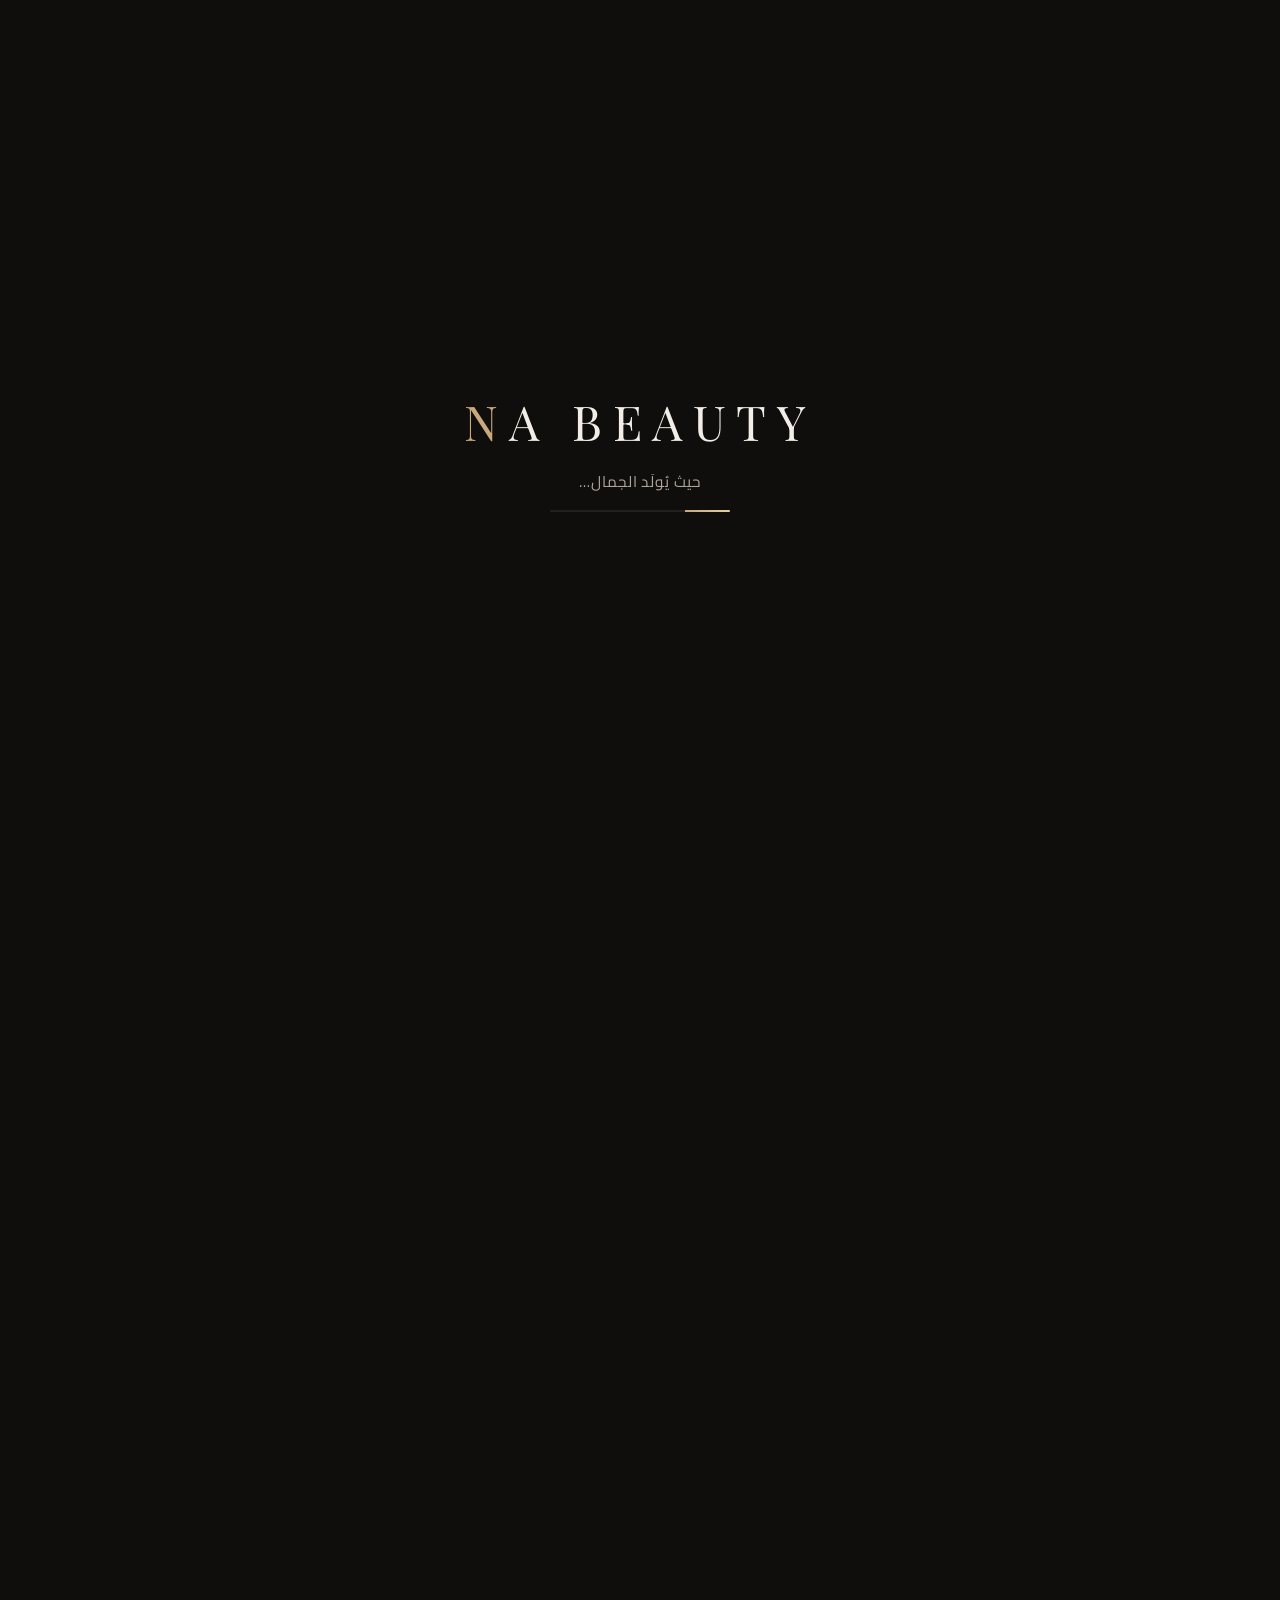
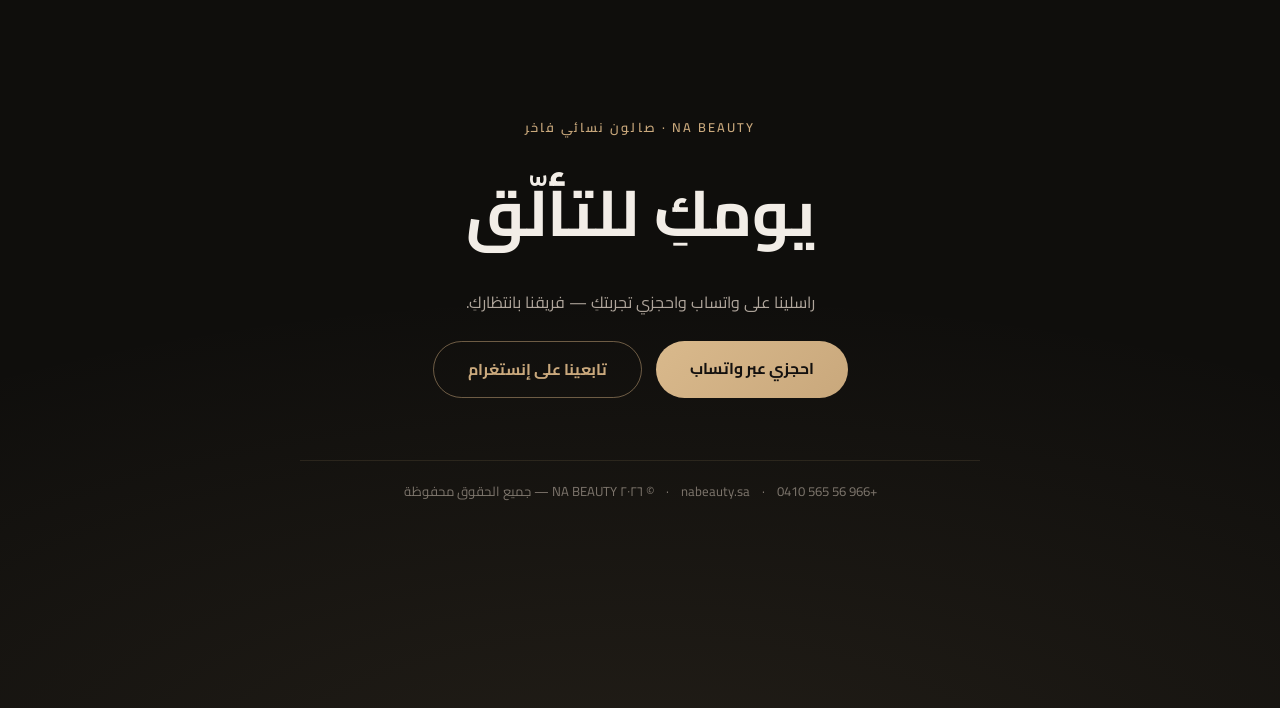
<file: scroll-world/index.html>
<!DOCTYPE html>
<html lang="ar" dir="rtl">
<head>
<meta charset="UTF-8">
<meta name="viewport" content="width=device-width, initial-scale=1.0">
<title>NA BEAUTY — حيث يُولَد الجمال</title>
<meta name="description" content="صالون نسائي فاخر — تجربة تجميل سينمائية على دورين. مرّري للأسفل وابدئي الرحلة.">
<link rel="preconnect" href="https://fonts.googleapis.com">
<link rel="preconnect" href="https://fonts.gstatic.com" crossorigin>
<link href="https://fonts.googleapis.com/css2?family=Cairo:wght@300;400;600;700&family=Playfair+Display:wght@400;600;700&display=swap" rel="stylesheet">
<link rel="stylesheet" href="src/style.css">
</head>
<body>

<div id="loader" aria-hidden="true">
  <div class="loader-brand">NA BEAUTY</div>
  <div class="loader-sub">حيث يُولَد الجمال…</div>
  <div class="loader-bar"><i></i></div>
</div>

<header class="topbar">
  <a class="brand" href="#scene-0">NA <span>BEAUTY</span></a>
  <nav class="topnav">
    <a href="#scene-1">خدماتنا</a>
    <a href="https://wa.me/966565650410" target="_blank" rel="noopener" class="book-btn">احجزي الآن</a>
  </nav>
</header>

<aside class="dots" id="dots" aria-label="مشاهد الرحلة"></aside>

<main id="world"></main>

<section class="outro" id="outro">
  <p class="outro-kicker">NA BEAUTY · صالون نسائي فاخر</p>
  <h2>يومكِ للتألّق</h2>
  <p class="outro-copy">راسلينا على واتساب واحجزي تجربتكِ — فريقنا بانتظاركِ.</p>
  <div class="outro-actions">
    <a class="btn gold" href="https://wa.me/966565650410" target="_blank" rel="noopener">احجزي عبر واتساب</a>
    <a class="btn ghost" href="https://www.instagram.com/nahedalamoudi_" target="_blank" rel="noopener">تابعينا على إنستغرام</a>
  </div>
  <footer class="site-footer">
    <span>+966 56 565 0410</span><span>·</span>
    <span>nabeauty.sa</span><span>·</span>
    <span>© ٢٠٢٦ NA BEAUTY — جميع الحقوق محفوظة</span>
  </footer>
</section>

<script src="src/data.js"></script>
<script src="src/main.js"></script>
</body>
</html>
</file>
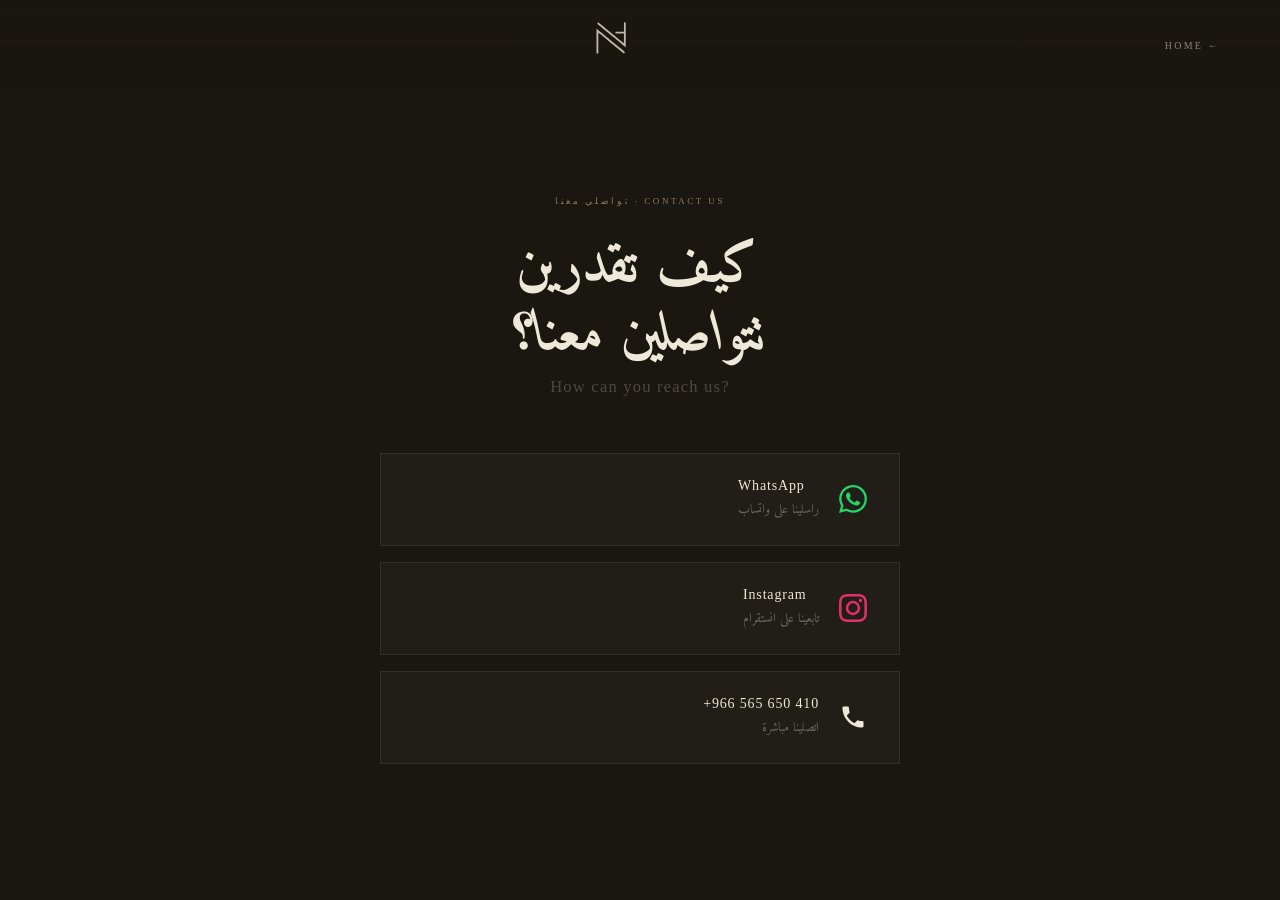
<file: contact.html>
<!DOCTYPE html>
<html lang="ar" dir="rtl">
<head>
  <meta charset="UTF-8">
  <meta name="viewport" content="width=device-width, initial-scale=1.0">
  <title>NA Beauty · تواصلي معنا</title>
  <link rel="icon" type="image/svg+xml" href="favicon.svg">
  <link rel="preconnect" href="https://fonts.googleapis.com">
  <link rel="preconnect" href="https://fonts.gstatic.com" crossorigin>
  <link href="https://fonts.googleapis.com/css2?family=Amiri:ital,wght@0,400;0,700;1,400;1,700&display=swap" rel="stylesheet">
  <link rel="stylesheet" href="style.css">
</head>
<body>

  <nav>
    <a href="index.html" class="nav-back">← Home</a>
    <div class="nav-logo">
      <svg viewBox="0 0 524 485" xmlns="http://www.w3.org/2000/svg">
        <g transform="translate(-301,726.794848) scale(0.1,-0.1)" fill="#EDE8D8" fill-opacity="0.78">
          <path d="M7093 7258 c-12 -6 -35 -29 -50 -51 l-28 -40 -3 -509 -3 -508 -445 0 c-387 0 -450 -2 -479 -16 -34 -16 -85 -73 -85 -94 0 -20 32 -59 65 -80 31 -19 48 -20 489 -20 l456 0 0 -566 c0 -375 -3 -563 -10 -559 -6 3 -115 93 -243 198 -489 401 -1429 1176 -1592 1312 -760 631 -1045 860 -1080 869 -48 13 -108 -6 -123 -39 -15 -33 -15 -84 1 -112 10 -18 460 -391 1141 -945 54 -45 107 -88 116 -97 9 -9 50 -43 91 -77 41 -33 139 -114 219 -180 80 -66 184 -151 231 -190 47 -38 211 -173 365 -300 871 -719 1084 -894 1089 -894 3 0 5 628 5 1396 0 1541 4 1433 -62 1489 -33 28 -34 28 -65 13z"/>
          <path d="M3840 5102 l0 -1398 29 -46 c53 -84 94 -85 151 -7 l30 42 0 1174 c0 783 3 1173 10 1173 6 0 44 -28 86 -62 42 -35 118 -97 169 -138 50 -41 188 -154 306 -249 118 -96 261 -213 319 -260 58 -47 159 -130 225 -186 66 -56 257 -214 425 -351 168 -138 373 -306 456 -375 741 -611 892 -734 917 -747 35 -18 101 -11 128 14 22 20 26 88 7 129 -9 19 -461 402 -698 590 -21 17 -122 100 -225 185 -314 260 -553 456 -709 583 -82 67 -184 151 -225 187 -117 99 -1371 1124 -1387 1133 -12 7 -14 -185 -14 -1391z"/>
        </g>
      </svg>
    </div>
    <span></span>
  </nav>

  <section class="contact-page">
    <div class="contact-inner">
      <p class="contact-label">Contact Us · تواصلي معنا</p>
      <h1 class="contact-heading">كيف تقدرين<br>تتواصلين معنا؟</h1>
      <p class="contact-sub">How can you reach us?</p>

      <div class="contact-links">
        <a href="https://wa.me/966565650410" target="_blank" rel="noopener" class="contact-card whatsapp">
          <svg class="contact-icon" viewBox="0 0 24 24" fill="currentColor"><path d="M17.472 14.382c-.297-.149-1.758-.867-2.03-.967-.273-.099-.471-.148-.67.15-.197.297-.767.966-.94 1.164-.173.199-.347.223-.644.075-.297-.15-1.255-.463-2.39-1.475-.883-.788-1.48-1.761-1.653-2.059-.173-.297-.018-.458.13-.606.134-.133.298-.347.446-.52.149-.174.198-.298.298-.497.099-.198.05-.371-.025-.52-.075-.149-.669-1.612-.916-2.207-.242-.579-.487-.5-.669-.51-.173-.008-.371-.01-.57-.01-.198 0-.52.074-.792.372-.272.297-1.04 1.016-1.04 2.479 0 1.462 1.065 2.875 1.213 3.074.149.198 2.096 3.2 5.077 4.487.709.306 1.262.489 1.694.625.712.227 1.36.195 1.871.118.571-.085 1.758-.719 2.006-1.413.248-.694.248-1.289.173-1.413-.074-.124-.272-.198-.57-.347m-5.421 7.403h-.004a9.87 9.87 0 01-5.031-1.378l-.361-.214-3.741.982.998-3.648-.235-.374a9.86 9.86 0 01-1.51-5.26c.001-5.45 4.436-9.884 9.888-9.884 2.64 0 5.122 1.03 6.988 2.898a9.825 9.825 0 012.893 6.994c-.003 5.45-4.437 9.884-9.885 9.884m8.413-18.297A11.815 11.815 0 0012.05 0C5.495 0 .16 5.335.157 11.892c0 2.096.547 4.142 1.588 5.945L.057 24l6.305-1.654a11.882 11.882 0 005.683 1.448h.005c6.554 0 11.89-5.335 11.893-11.893a11.821 11.821 0 00-3.48-8.413z"/></svg>
          <div class="contact-card-text">
            <span class="contact-card-title">WhatsApp</span>
            <span class="contact-card-sub">راسلينا على واتساب</span>
          </div>
        </a>

        <a href="https://www.instagram.com/nahedalamoudi_?igsh=MWFhcmxlOTczeXc0Zg==" target="_blank" rel="noopener" class="contact-card instagram">
          <svg class="contact-icon" viewBox="0 0 24 24" fill="currentColor"><path d="M12 2.163c3.204 0 3.584.012 4.85.07 3.252.148 4.771 1.691 4.919 4.919.058 1.265.069 1.645.069 4.849 0 3.205-.012 3.584-.069 4.849-.149 3.225-1.664 4.771-4.919 4.919-1.266.058-1.644.07-4.85.07-3.204 0-3.584-.012-4.849-.07-3.26-.149-4.771-1.699-4.919-4.92-.058-1.265-.07-1.644-.07-4.849 0-3.204.013-3.583.07-4.849.149-3.227 1.664-4.771 4.919-4.919 1.266-.057 1.645-.069 4.849-.069zM12 0C8.741 0 8.333.014 7.053.072 2.695.272.273 2.69.073 7.052.014 8.333 0 8.741 0 12c0 3.259.014 3.668.072 4.948.2 4.358 2.618 6.78 6.98 6.98C8.333 23.986 8.741 24 12 24c3.259 0 3.668-.014 4.948-.072 4.354-.2 6.782-2.618 6.979-6.98.059-1.28.073-1.689.073-4.948 0-3.259-.014-3.667-.072-4.947-.196-4.354-2.617-6.78-6.979-6.98C15.668.014 15.259 0 12 0zm0 5.838a6.162 6.162 0 100 12.324 6.162 6.162 0 000-12.324zM12 16a4 4 0 110-8 4 4 0 010 8zm6.406-11.845a1.44 1.44 0 100 2.881 1.44 1.44 0 000-2.881z"/></svg>
          <div class="contact-card-text">
            <span class="contact-card-title">Instagram</span>
            <span class="contact-card-sub">تابعينا على انستقرام</span>
          </div>
        </a>

        <a href="tel:+966565650410" class="contact-card phone">
          <svg class="contact-icon" viewBox="0 0 24 24" fill="currentColor"><path d="M6.62 10.79c1.44 2.83 3.76 5.14 6.59 6.59l2.2-2.2c.27-.27.67-.36 1.02-.24 1.12.37 2.33.57 3.57.57.55 0 1 .45 1 1V20c0 .55-.45 1-1 1-9.39 0-17-7.61-17-17 0-.55.45-1 1-1h3.5c.55 0 1 .45 1 1 0 1.25.2 2.45.57 3.57.11.35.03.74-.25 1.02l-2.2 2.2z"/></svg>
          <div class="contact-card-text">
            <span class="contact-card-title">+966 565 650 410</span>
            <span class="contact-card-sub">اتصلينا مباشرة</span>
          </div>
        </a>
      </div>
    </div>
  </section>

</body>
</html>
</file>
<file: scroll-world/src/style.css>
/* NA BEAUTY — scroll world */
:root {
  --bg: #0f0e0c;
  --gold: #c9a87c;
  --gold-soft: rgba(201, 168, 124, 0.14);
  --cream: #f2ede7;
  --muted: #b0a69c;
  --green: #2f4f3e;
}

* { margin: 0; padding: 0; box-sizing: border-box; }

html { scroll-behavior: auto; }

body {
  font-family: 'Cairo', 'Segoe UI', Tahoma, sans-serif;
  background: var(--bg);
  color: var(--cream);
  overflow-x: hidden;
}

::selection { background: var(--gold); color: #14110f; }

/* ---------- loader ---------- */
#loader {
  position: fixed;
  inset: 0;
  z-index: 100;
  background: var(--bg);
  display: flex;
  flex-direction: column;
  align-items: center;
  justify-content: center;
  gap: 14px;
  transition: opacity 0.7s ease, visibility 0.7s;
}
#loader.done { opacity: 0; visibility: hidden; }
.loader-brand {
  font-family: 'Playfair Display', serif;
  font-size: clamp(1.8rem, 5vw, 3rem);
  letter-spacing: 0.22em;
  color: var(--cream);
}
.loader-brand::first-letter { color: var(--gold); }
.loader-sub { color: var(--muted); font-size: 0.95rem; letter-spacing: 0.06em; }
.loader-bar {
  width: 180px; height: 2px;
  background: rgba(255, 255, 255, 0.08);
  border-radius: 2px;
  overflow: hidden;
}
.loader-bar i {
  display: block; height: 100%; width: 0%;
  background: linear-gradient(90deg, var(--gold), #e6cf9f);
  transition: width 0.3s ease;
}

/* ---------- topbar ---------- */
.topbar {
  position: fixed;
  top: 0; right: 0; left: 0;
  z-index: 50;
  display: flex;
  align-items: center;
  justify-content: space-between;
  padding: 16px clamp(18px, 4vw, 44px);
  background: linear-gradient(to bottom, rgba(15, 14, 12, 0.75), transparent);
}
.brand {
  font-family: 'Playfair Display', serif;
  font-size: 1.25rem;
  font-weight: 700;
  letter-spacing: 0.18em;
  color: var(--cream);
  text-decoration: none;
}
.brand span { color: var(--gold); }
.topnav { display: flex; align-items: center; gap: 22px; }
.topnav a {
  color: var(--muted);
  text-decoration: none;
  font-size: 0.92rem;
  transition: color 0.2s;
}
.topnav a:hover { color: var(--gold); }
.book-btn {
  border: 1px solid var(--gold);
  color: var(--gold) !important;
  padding: 7px 20px;
  border-radius: 30px;
  font-weight: 600;
}
.book-btn:hover { background: var(--gold); color: #14110f !important; }

/* ---------- dots nav ---------- */
.dots {
  position: fixed;
  inset-inline-end: 18px;
  top: 50%;
  transform: translateY(-50%);
  z-index: 40;
  display: flex;
  flex-direction: column;
  gap: 12px;
}
.dots button {
  width: 10px; height: 10px;
  border-radius: 50%;
  border: 1px solid rgba(201, 168, 124, 0.55);
  background: transparent;
  cursor: pointer;
  padding: 0;
  transition: background 0.25s, transform 0.25s;
}
.dots button.active {
  background: var(--gold);
  transform: scale(1.35);
}
@media (max-width: 640px) { .dots { display: none; } }

/* ---------- master video (single sticky) ---------- */
#master-wrap {
  position: relative;
  height: 520vh;
}
.master-sticky {
  position: sticky;
  top: 0;
  width: 100%;
  height: 100vh; height: 100svh;
  overflow: hidden;
  background: var(--bg);
}
.master-sticky video {
  width: 100%;
  height: 100%;
  display: block;
  object-fit: cover;
  background: var(--bg);
}
/* keep old .scene for backwards compat if needed */
.scene { position: relative; height: 380vh; }
.scene canvas, .scene video {
  position: sticky; top: 0; width: 100%; height: 100vh; height: 100svh;
  display: block; object-fit: cover; background: var(--bg);
}

.copy {
  position: absolute;
  inset-inline-start: clamp(20px, 6vw, 90px);
  bottom: 14vh;
  max-width: min(520px, 80vw);
  z-index: 3;
  opacity: 0;
  transform: translateY(26px);
  pointer-events: none;
}
.copy .kicker {
  display: inline-block;
  font-size: 0.72rem;
  font-weight: 700;
  letter-spacing: 0.14em;
  color: var(--gold);
  background: var(--gold-soft);
  border: 1px solid rgba(201, 168, 124, 0.25);
  padding: 4px 16px;
  border-radius: 30px;
  margin-bottom: 14px;
}
.copy h2 {
  font-size: clamp(1.9rem, 5.2vw, 3.4rem);
  font-weight: 700;
  line-height: 1.15;
  text-shadow: 0 2px 24px rgba(0, 0, 0, 0.55);
  margin-bottom: 10px;
}
.copy p {
  color: #ded5ca;
  font-size: clamp(0.95rem, 1.6vw, 1.1rem);
  text-shadow: 0 1px 14px rgba(0, 0, 0, 0.65);
}

/* intro overlay (scene 0 opening) */
.intro {
  position: absolute;
  inset: 0;
  z-index: 4;
  display: flex;
  flex-direction: column;
  align-items: center;
  justify-content: center;
  text-align: center;
  gap: 10px;
  padding: 0 20px;
  background: radial-gradient(ellipse at center, rgba(15, 14, 12, 0.05) 40%, rgba(15, 14, 12, 0.45));
}
.intro .tag {
  font-size: clamp(0.78rem, 1.5vw, 0.95rem);
  letter-spacing: 0.1em;
  color: var(--gold);
  font-weight: 600;
}
.intro h1 {
  font-family: 'Playfair Display', serif;
  font-size: clamp(2.6rem, 9vw, 6rem);
  letter-spacing: 0.16em;
  text-shadow: 0 4px 34px rgba(0, 0, 0, 0.6);
}
.intro h1 b { color: var(--gold); font-weight: 700; }
.intro .lead {
  max-width: 560px;
  color: #e6ddd2;
  font-size: clamp(1rem, 2vw, 1.25rem);
  text-shadow: 0 2px 16px rgba(0, 0, 0, 0.7);
}
.intro .scroll-hint {
  margin-top: 26px;
  color: var(--muted);
  font-size: 0.85rem;
  letter-spacing: 0.08em;
  animation: hintFloat 2.2s ease-in-out infinite;
}
@keyframes hintFloat {
  0%, 100% { transform: translateY(0); opacity: 0.75; }
  50% { transform: translateY(8px); opacity: 1; }
}

/* scene progress hairline inside each scene */
.hairline {
  position: absolute;
  bottom: 0; right: 0; left: 0;
  height: 2px;
  z-index: 5;
  background: rgba(255, 255, 255, 0.07);
}
.hairline i {
  position: absolute;
  inset-inline-start: 0; top: 0; bottom: 0;
  width: 0%;
  background: linear-gradient(90deg, rgba(201,168,124,.25), var(--gold));
}

/* ---------- outro / cta ---------- */
.outro {
  min-height: 92vh;
  display: flex;
  flex-direction: column;
  align-items: center;
  justify-content: center;
  text-align: center;
  gap: 14px;
  padding: 60px 22px 30px;
  background:
    radial-gradient(1200px 500px at 50% 110%, rgba(201, 168, 124, 0.10), transparent),
    var(--bg);
}
.outro-kicker {
  color: var(--gold);
  font-size: 0.8rem;
  letter-spacing: 0.16em;
  font-weight: 600;
}
.outro h2 {
  font-family: 'Playfair Display', 'Cairo', serif;
  font-size: clamp(2.2rem, 6vw, 4rem);
}
.outro-copy { color: var(--muted); max-width: 480px; }
.outro-actions { display: flex; gap: 14px; flex-wrap: wrap; justify-content: center; margin-top: 10px; }
.btn {
  text-decoration: none;
  font-weight: 700;
  font-size: 0.98rem;
  padding: 13px 34px;
  border-radius: 40px;
  transition: transform 0.2s ease, box-shadow 0.2s ease, background 0.2s;
}
.btn.gold {
  background: linear-gradient(135deg, #d9b98c, var(--gold));
  color: #14110f;
}
.btn.gold:hover { transform: translateY(-2px); box-shadow: 0 12px 30px rgba(201, 168, 124, 0.25); }
.btn.ghost {
  border: 1px solid rgba(201, 168, 124, 0.5);
  color: var(--gold);
}
.btn.ghost:hover { background: var(--gold-soft); }
.site-footer {
  margin-top: 48px;
  padding-top: 18px;
  border-top: 1px solid rgba(201, 168, 124, 0.12);
  width: min(680px, 92vw);
  display: flex;
  gap: 12px;
  flex-wrap: wrap;
  justify-content: center;
  color: #7d756c;
  font-size: 0.82rem;
}

@media (prefers-reduced-motion: reduce) {
  .intro .scroll-hint { animation: none; }
}
</file>
